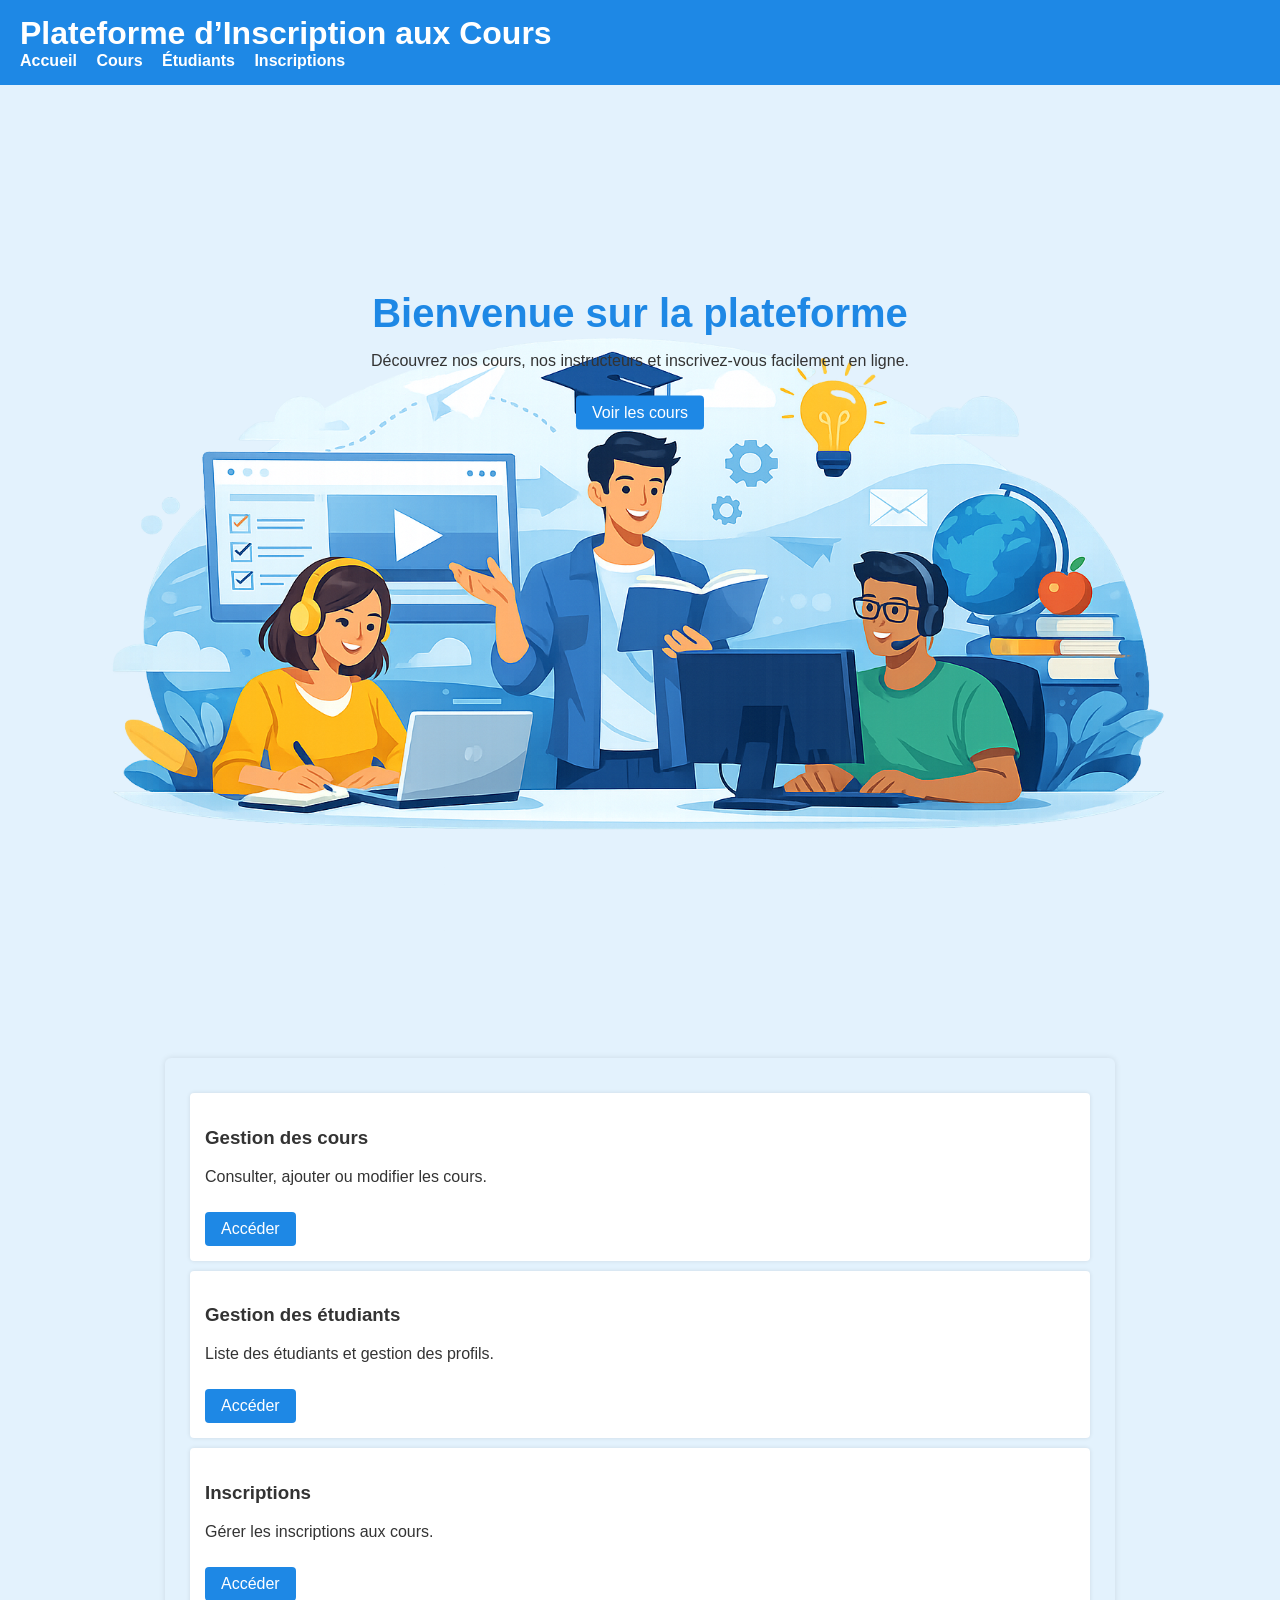
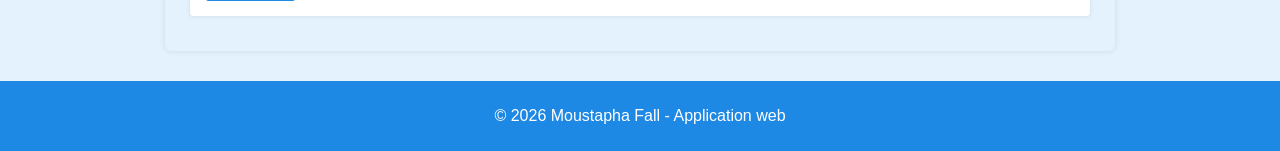
<file: mon-projet/index.html>
<!DOCTYPE html>
<html lang="fr">
<head>
    <meta charset="UTF-8">
    <title>Accueil - Plateforme d’Inscription aux Cours</title>
    <link rel="stylesheet" href="css/style.css">
</head>

<body>

    <!-- HEADER -->
    <header>
        <h1>Plateforme d’Inscription aux Cours</h1>
        <nav>
            <a href="index.html">Accueil</a>
            <a href="cours.html">Cours</a>
            <a href="etudiants.html">Étudiants</a>
            <a href="inscriptions.html">Inscriptions</a>
        </nav>
    </header>

    <!-- BANNIÈRE -->
    <section class="banner">
        <img src="img_accueil.png" alt="Bannière d'accueil - apprentissage en ligne" class="banner-img">

        <div class="banner-text">
            <h2>Bienvenue sur la plateforme</h2>
            <p>Découvrez nos cours, nos instructeurs et inscrivez-vous facilement en ligne.</p>
            <a class="btn" href="cours.html">Voir les cours</a>
        </div>
    </section>

    <div class="container">
        <div class="card">
            <h3>Gestion des cours</h3>
            <p>Consulter, ajouter ou modifier les cours.</p>
            <a class="btn" href="cours.html">Accéder</a>
        </div>

        <div class="card">
            <h3>Gestion des étudiants</h3>
            <p>Liste des étudiants et gestion des profils.</p>
            <a class="btn" href="etudiants.html">Accéder</a>
        </div>

        <div class="card">
            <h3>Inscriptions</h3>
            <p>Gérer les inscriptions aux cours.</p>
            <a class="btn" href="inscriptions.html">Accéder</a>
        </div>
    </div>

    <!-- FOOTER -->
    <footer>
        <p>© 2026 Moustapha Fall - Application web</p>
    </footer>

</body>
</html>
</file>
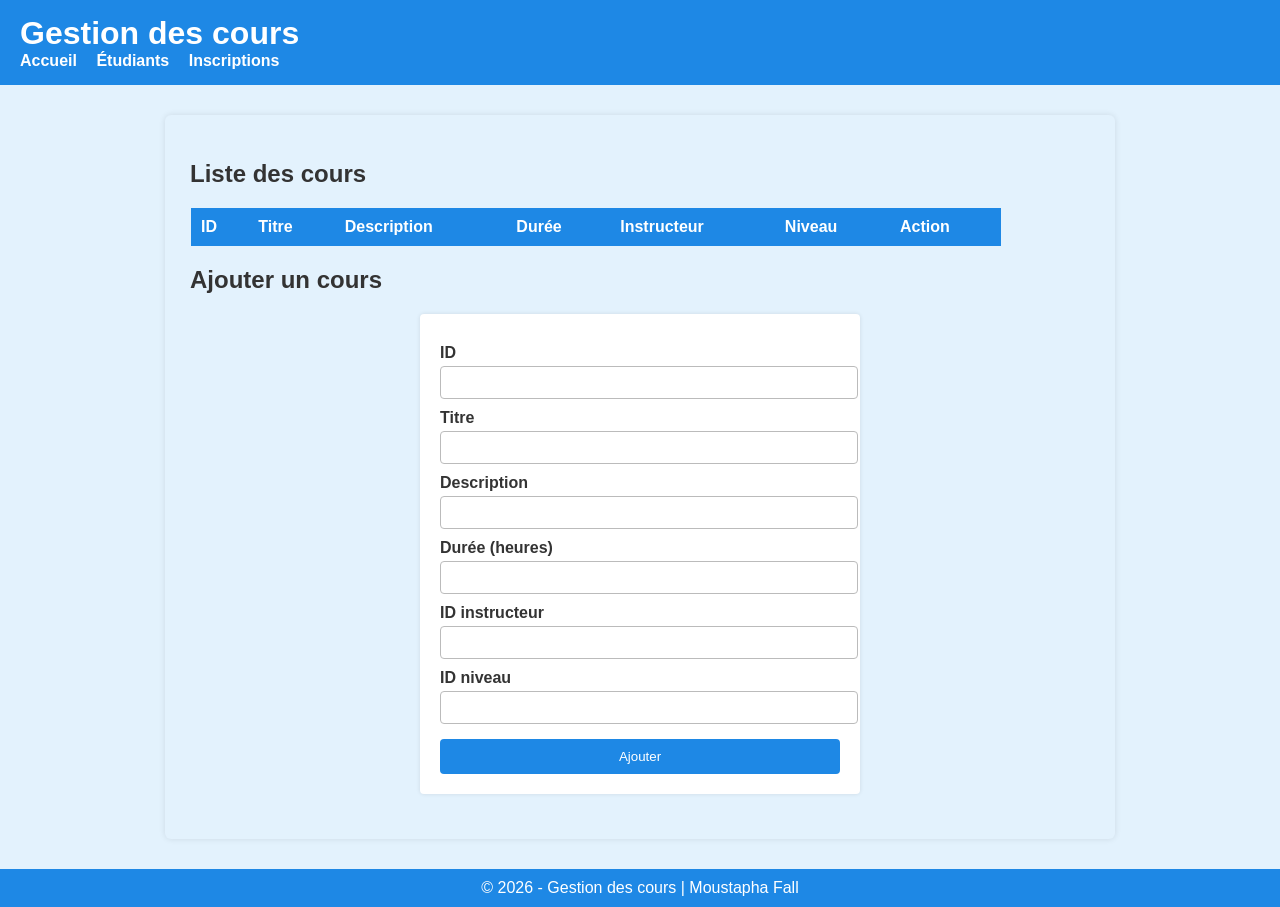
<file: mon-projet/cours.html>
<!DOCTYPE html>
<html lang="fr">
<head>
    <meta charset="UTF-8">
    <title>Gestion des cours</title>
    <link rel="stylesheet" href="css/style.css">
</head>

<body>

    <!-- HEADER -->
    <header>
        <h1>Gestion des cours</h1>
        <nav>
            <a href="index.html">Accueil</a>
            <a href="etudiants.html">Étudiants</a>
            <a href="inscriptions.html">Inscriptions</a>
        </nav>
    </header>

    <!-- CONTENU PRINCIPAL -->
    <div class="container">

        <h2>Liste des cours</h2>

        <table>
            <thead>
                <tr>
                    <th>ID</th>
                    <th>Titre</th>
                    <th>Description</th>
                    <th>Durée</th>
                    <th>Instructeur</th>
                    <th>Niveau</th>
                    <th>Action</th>
                </tr>
            </thead>
            <tbody id="table-cours"></tbody>
        </table>

        <h2>Ajouter un cours</h2>

        <form id="form-cours" class="form">
            <label>ID</label>
            <input type="number" name="id" required>

            <label>Titre</label>
            <input type="text" name="titre" required>

            <label>Description</label>
            <input type="text" name="description">

            <label>Durée (heures)</label>
            <input type="number" name="duree">

            <label>ID instructeur</label>
            <input type="number" name="id_instructeur" required>

            <label>ID niveau</label>
            <input type="number" name="id_niveau" required>

            <button type="submit">Ajouter</button>
        </form>

    </div>

    <!-- FOOTER -->
    <footer>
        © 2026 - Gestion des cours | Moustapha Fall
    </footer>

    <script src="js/api.js"></script>
    <script src="js/cours.js"></script>

</body>
</html>
</file>
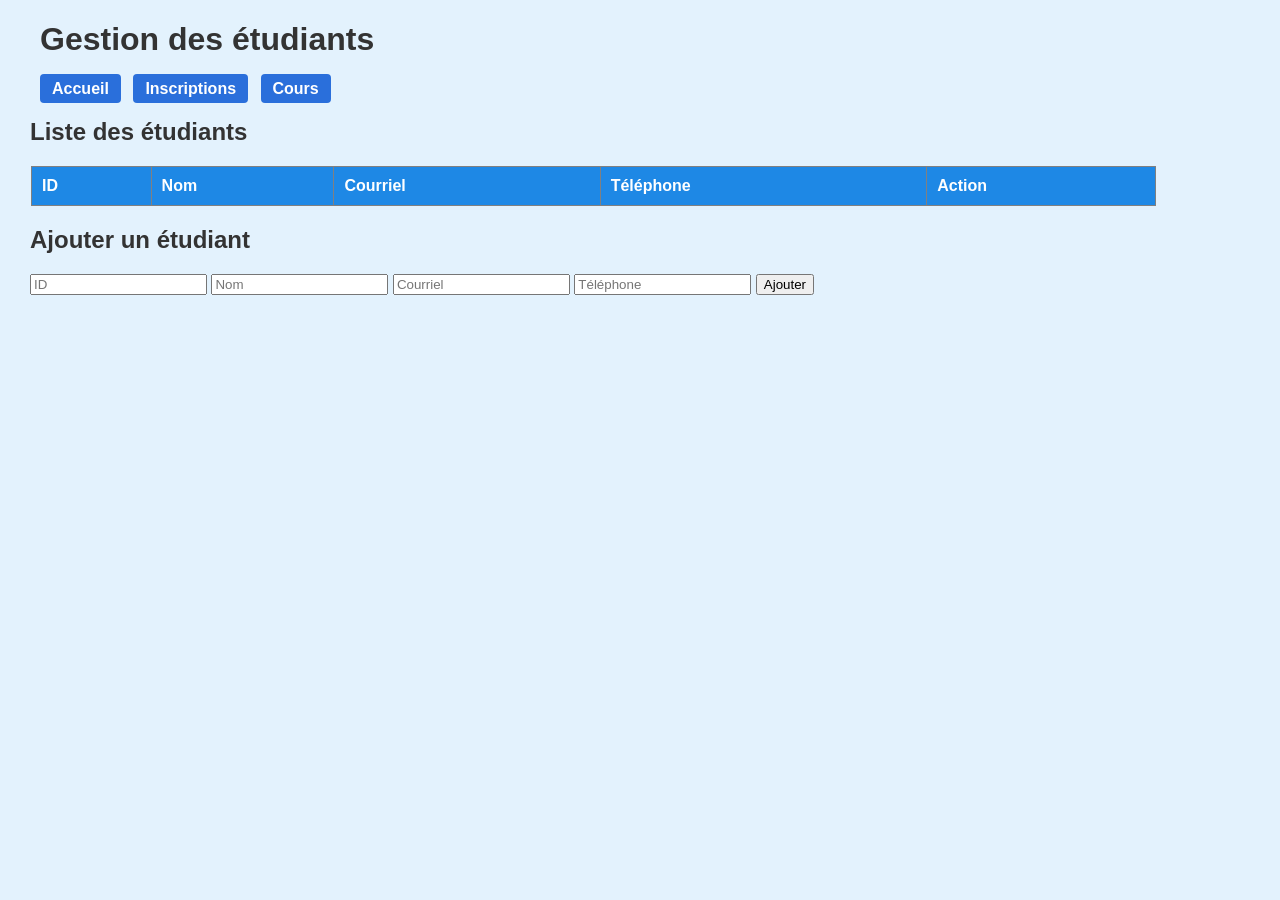
<file: mon-projet/etudiants.html>
<!DOCTYPE html>
<html lang="fr">
<link rel="stylesheet" href="css/style.css">

<head>
    <meta charset="UTF-8">
    <title>Étudiants</title>
    <link rel="stylesheet" href="css/style.css">
</head>


<h1 style="margin-left: 40px;">
    Gestion des étudiants
</h1>

<nav style="margin-left: 40px;">
    <a href="index.html" style="background-color: #2a6fdb; color: white; padding: 6px 12px; border-radius: 4px; text-decoration: none; margin-right: 8px;">Accueil</a>
    <a href="inscriptions.html" style="background-color: #2a6fdb; color: white; padding: 6px 12px; border-radius: 4px; text-decoration: none; margin-right: 8px;">Inscriptions</a>
    <a href="cours.html" style="background-color: #2a6fdb; color: white; padding: 6px 12px; border-radius: 4px; text-decoration: none;">Cours</a>
</nav>

<div class="bloc-inscriptions">

    <h2>Liste des étudiants</h2>

    <table border="1">
        <thead>
            <tr>
                <th>ID</th>
                <th>Nom</th>
                <th>Courriel</th>
                <th>Téléphone</th>
                <th>Action</th>
            </tr>
        </thead>
        <tbody id="table-etudiants"></tbody>
    </table>

    <h2>Ajouter un étudiant</h2>

    <form id="form-etudiant">
        <input type="number" name="id" placeholder="ID" required>
        <input type="text" name="nom" placeholder="Nom" required>
        <input type="email" name="courriel" placeholder="Courriel" required>
        <input type="text" name="telephone" placeholder="Téléphone">
        <button type="submit">Ajouter</button>
    </form>

</div>


    <script src="js/api.js"></script>
    <script src="js/etudiants.js"></script>

</body>
</html>
</file>
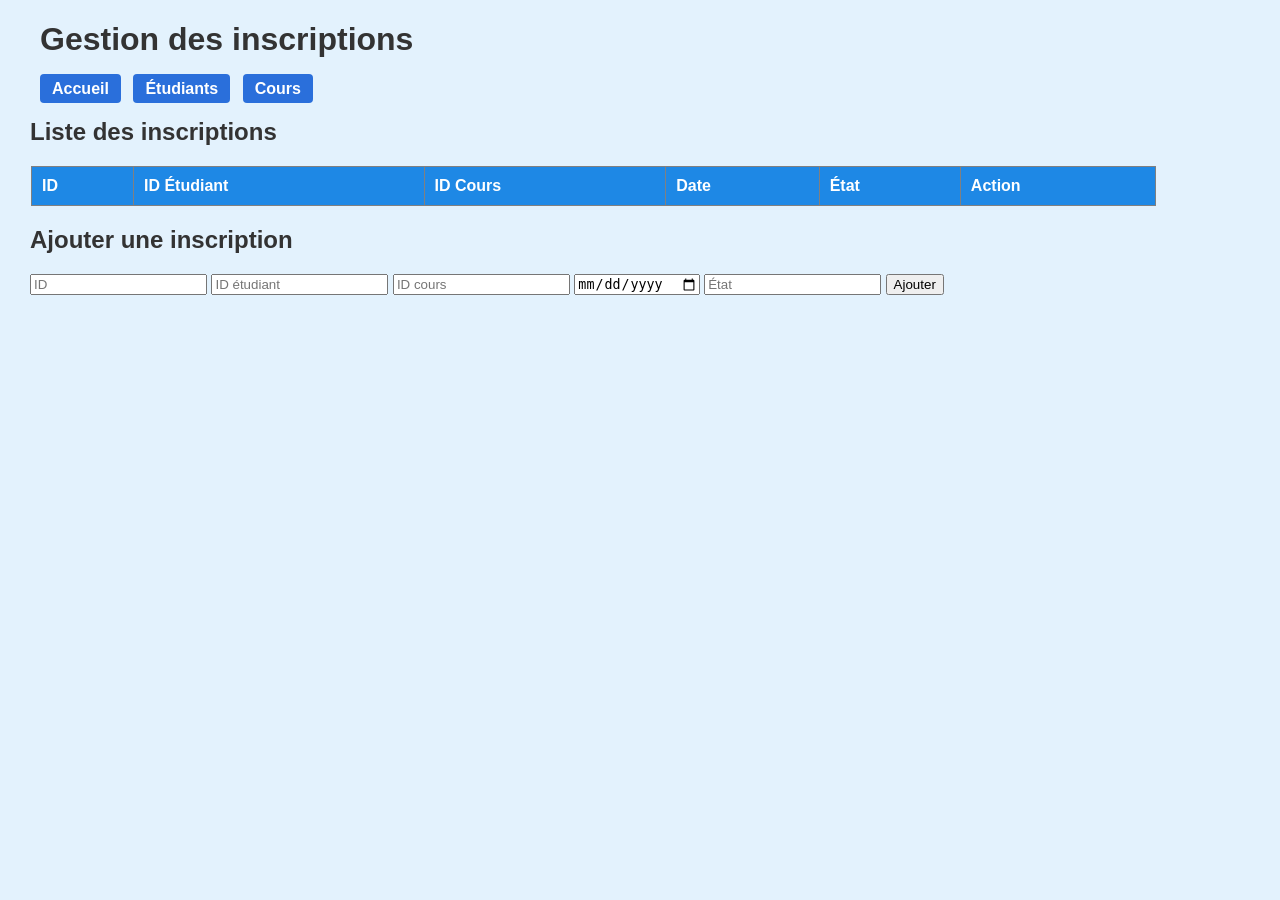
<file: mon-projet/inscriptions.html>
<!DOCTYPE html>
<html lang="fr">
<link rel="stylesheet" href="css/style.css">

<head>
    <meta charset="UTF-8">
    <title>Inscriptions</title>
    <link rel="stylesheet" href="css/style.css">
</head>
<body>

    <h1 style="margin-left: 40px;">
    Gestion des inscriptions
</h1>

<nav style="margin-left: 40px;">
    <a href="index.html" style="background-color: #2a6fdb; color: white; padding: 6px 12px; border-radius: 4px; text-decoration: none; margin-right: 8px;">Accueil</a>
    <a href="etudiants.html" style="background-color: #2a6fdb; color: white; padding: 6px 12px; border-radius: 4px; text-decoration: none; margin-right: 8px;">Étudiants</a>
    <a href="cours.html" style="background-color: #2a6fdb; color: white; padding: 6px 12px; border-radius: 4px; text-decoration: none;">Cours</a>
</nav>


    
<div class="bloc-inscriptions">
    <h2>Liste des inscriptions</h2>

    <table border="1">
        <thead>
            <tr>
                <th>ID</th>
                <th>ID Étudiant</th>
                <th>ID Cours</th>
                <th>Date</th>
                <th>État</th>
                <th>Action</th>
            </tr>
        </thead>
        <tbody id="table-inscriptions"></tbody>
    </table>

    

    <h2>Ajouter une inscription</h2>

    <form id="form-inscription">
        <input type="number" name="id" placeholder="ID" required>
        <input type="number" name="id_etudiant" placeholder="ID étudiant" required>
        <input type="number" name="id_cours" placeholder="ID cours" required>
        <input type="date" name="date_inscription" required>
        <input type="text" name="etat" placeholder="État">
        <button type="submit">Ajouter</button>
    </form>

</div>


    <script src="js/api.js"></script>
    <script src="js/inscriptions.js"></script>

</body>
</html>
</file>
<file: mon-projet/css/style.css>
/* ------------------------------
   GLOBAL
------------------------------ */
body {
    font-family: Arial, sans-serif;
    margin: 0;
    padding: 0;
    background: #e3f2fd;
    color: #333;
}

/* ------------------------------
   HEADER + NAVIGATION
------------------------------ */
header {
    background: #1e88e5;
    color: white;
    padding: 15px 20px;
}

header h1 {
    margin: 0;
}

nav a {
    margin-right: 15px;
    color: white;
    text-decoration: none;
    font-weight: bold;
}

nav a:hover {
    text-decoration: underline;
}

/* ------------------------------
   BANNIÈRE (si utilisée)
------------------------------ */
.banner {
    padding: 90px;
    text-align: center;
    background: #e3f2fd;
}

.banner-img {
    width: 100%;
    height: auto;
    display: block;
    margin-top: 30px;
}

.banner-text {
    position: absolute;
    top: 40%;
    left: 50%;
    transform: translate(-50%, -50%);
    padding: 20px 40px;
    border-radius: 8px;
}

.banner-text h2 {
    margin: 0 0 10px 0;
    color: #1e88e5;
    font-size: 40px;
    font-weight: bold;
}

/* ------------------------------
   CONTENEUR PRINCIPAL
------------------------------ */
.container {
    width: 90%;
    max-width: 900px;
    margin: 30px auto;
    background: #e3f2fd;
    padding: 25px;
    border-radius: 6px;
    box-shadow: 0 0 6px rgba(0,0,0,0.1);
}

/* ------------------------------
   CARTES (comme TP2)
------------------------------ */
.card {
    background: white;
    margin: 10px 0;
    padding: 15px;
    border-radius: 4px;
    box-shadow: 0 0 4px rgba(0,0,0,0.1);
}

/* ------------------------------
   FORMULAIRES
------------------------------ */
.form {
    max-width: 400px;
    margin: 20px auto;
    background: white;
    padding: 20px;
    border-radius: 4px;
    box-shadow: 0 0 4px rgba(0,0,0,0.1);
}

.form label {
    display: block;
    margin-top: 10px;
    font-weight: bold;
}

.form input,
.form select {
    width: 100%;
    padding: 8px;
    margin-top: 4px;
    border: 1px solid #bbb;
    border-radius: 4px;
}

.form button {
    width: 100%;
    margin-top: 15px;
    padding: 10px;
    background: #1e88e5;
    color: white;
    border: none;
    border-radius: 4px;
    cursor: pointer;
}

.form button:hover {
    background: #166fbe;
}

/* ------------------------------
   TABLEAUX
------------------------------ */
table {
    width: 90%;
    margin: 20px auto;
    border-collapse: collapse;
    background: white;
    margin-left: 1px;    
}

.bloc-inscriptions {
    margin-left: 30px;
}


th {
    background: #1e88e5;
    color: white;
    padding: 10px;
    text-align: left;
}

td {
    border: 1px solid #ddd;
    padding: 8px;
}

tr:hover {
    background: #f0f7ff;
}

/* ------------------------------
   BOUTONS
------------------------------ */
.btn {
    display: inline-block;
    padding: 8px 16px;
    background: #1e88e5;
    color: white;
    text-decoration: none;
    border-radius: 4px;
    margin-top: 10px;
}

.btn-edit {
    background: #ffb300;
}

.btn-delete {
    background: #e53935;
}

.btn-edit:hover {
    background: #e0a000;
}

.btn-delete:hover {
    background: #c62828;
}

/* ------------------------------
   FOOTER
------------------------------ */
footer {
    text-align: center;
    background: #1e88e5;
    color: white;
    padding: 10px;
    margin-top: 20px;
}
</file>
